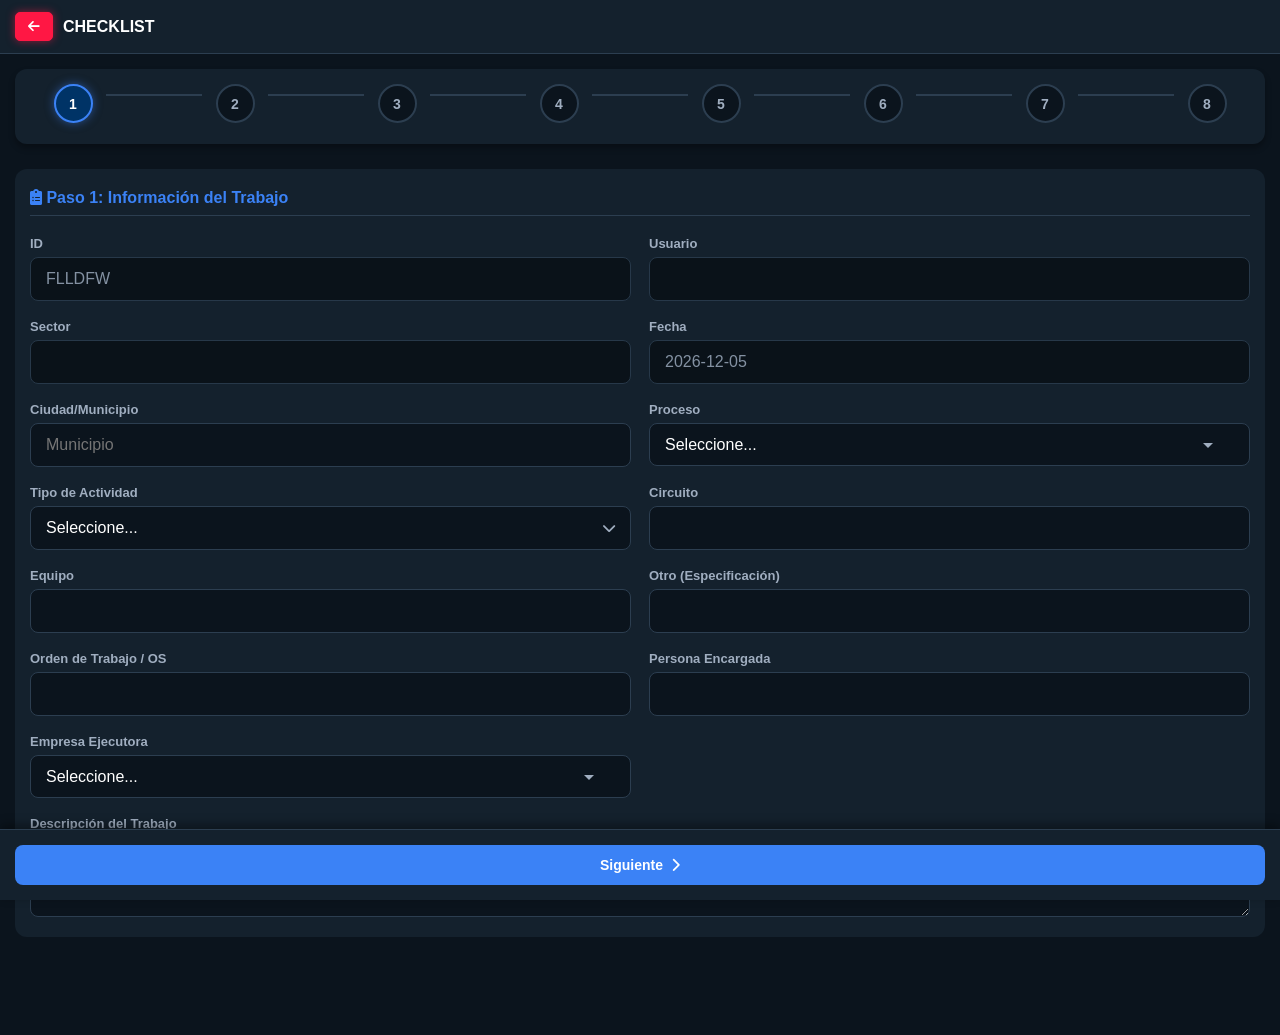
<file: checklist.html>
<!DOCTYPE html>
<html lang="es">
<head>
    <meta charset="UTF-8">
    <meta name="viewport" content="width=device-width, initial-scale=1.0, maximum-scale=1.0, user-scalable=no">
    <title>CHECKLIST</title>
    <link rel="stylesheet" href="https://cdnjs.cloudflare.com/ajax/libs/font-awesome/6.0.0/css/all.min.css">
    
     <script src="config.js"></script>
    <script>
    function getUrlApp() {
        if (typeof CONFIG !== 'undefined' && CONFIG.URL_APPS_SCRIPT) {
            return CONFIG.URL_APPS_SCRIPT;
        } else {
            console.error("Error: config.js no cargado o URL_APPS_SCRIPT faltante.");
            return ""; 
        }
    }
    const URL_APPS_SCRIPT = getUrlApp();
</script>  
    
    <style>
        /* =========================================
           VARIABLES Y BASE (DARK MODE)
        ========================================= */
        :root {
            --bg-color: #0b141d;
            --card-color: #14212d;
            --accent-color: #003366;
            --success-color: #27ae60;
            --danger-color: #e74c3c;
            --text-color: #ffffff;
            --muted-text: #a0aec0;
            --border-color: #2c3e50;
            --blue-active: #3b82f6;
            --blue-hover: #2b6cb0;
        }

        body, html {
            font-family: 'Segoe UI', Arial, sans-serif;
            background-color: var(--bg-color);
            color: var(--text-color);
            margin: 0;
            padding: 0;
            overflow-x: hidden; 
        }

        /* =========================================
           HEADER MÓVIL
        ========================================= */
        header {
            background-color: var(--card-color);
            padding: 12px 15px;
            display: flex;
            align-items: center;
            gap: 10px;
            border-bottom: 1px solid var(--border-color);
            position: sticky;
            top: 0;
            z-index: 20;
        }

        header h2 {
            margin: 0;
            color: #ffffff;
            font-size: 16px; 
            font-weight: bold;
            white-space: nowrap;
            overflow: hidden;
            text-overflow: ellipsis;
        }

        .container {
            max-width: 100%;
            margin: 0 auto;
            padding: 15px;
            background: var(--bg-color); 
        }

        /* =========================================
           WIZARD (PASOS) ADAPTADO A MÓVIL
        ========================================= */
        .steps-container {
            display: flex;
            justify-content: space-between; 
            align-items: center;
            margin-bottom: 25px;
            position: relative;
            background: var(--card-color);
            padding: 15px 10px;
            border-radius: 12px;
            box-shadow: 0 4px 6px rgba(0,0,0,0.3);
        }

        .step-indicator {
            display: flex;
            flex-direction: column;
            align-items: center;
            z-index: 2;
            flex: 1;
        }

        .step-circle {
            width: 35px;
            height: 35px;
            border-radius: 50%;
            background-color: var(--bg-color);
            border: 2px solid var(--border-color);
            display: flex;
            justify-content: center;
            align-items: center;
            font-weight: bold;
            font-size: 14px;
            color: var(--muted-text);
            transition: all 0.3s ease;
        }

        .step-label {
            margin-top: 6px;
            font-size: 11px;
            font-weight: 600;
            color: var(--muted-text);
            text-transform: uppercase;
            text-align: center;
        }

        .step-line {
            height: 2px;
            background-color: var(--border-color);
            flex-grow: 1;
            margin: 0 -15px;
            transform: translateY(-12px);
            z-index: 1;
        }

        .step-indicator.active .step-circle {
            border-color: var(--blue-active);
            color: var(--text-color);
            background-color: var(--accent-color);
            box-shadow: 0 0 10px rgba(59, 130, 246, 0.5);
        }
        .step-indicator.active .step-label { color: var(--blue-active); }
        .step-indicator.completed .step-circle { border-color: var(--success-color); background-color: var(--success-color); color: white; }
        .step-indicator.completed + .step-line { background-color: var(--success-color); }

        @media (max-width: 768px) {
            .btn-anterior, .btn-siguiente, .btn-guardar-principal, .botones-wizard button, button[onclick*="Paso"] {
                font-size: 13px !important;        
                padding: 8px 12px !important;      
                border-radius: 15px !important;
            }
            .wizard-header, .steps-container, .stepper {
                padding: 10px 5px !important;
                gap: 5px !important;              
                overflow-x: auto !important;      
            }
            .step-circle, .circle {
                width: 26px !important;
                height: 26px !important;
                font-size: 12px !important;
                line-height: 26px !important;
            }
            .step-text, .step-title, .step p {
                font-size: 10px !important;
                margin-top: 4px !important;
                text-align: center;
            }
            .step:not(.active) .step-text {
                display: none !important; 
            }
        }

        /* =========================================
           FORMULARIO MÓVIL
        ========================================= */
        .step-content { display: none; }
        .step-content.activo { 
            display: block; 
            animation: fadeIn 0.3s ease; 
            background: var(--card-color);
            padding: 20px 15px;
            border-radius: 12px;
        }
        @keyframes fadeIn { from { opacity: 0; transform: translateY(5px); } to { opacity: 1; transform: translateY(0); } }

        h3 { border-bottom: 1px solid var(--border-color); padding-bottom: 8px; color: var(--blue-active); font-size: 16px; margin-top: 0; margin-bottom: 20px; }

        .form-grid { display: grid; grid-template-columns: 1fr; gap: 18px; }
        @media (min-width: 600px) { .form-grid { grid-template-columns: repeat(2, 1fr); } }

        .form-group { display: flex; flex-direction: column; gap: 6px; }
        .form-group.full-width { grid-column: 1 / -1; }
        
        label { font-size: 13px; color: var(--muted-text); font-weight: 600; }
        
        input, select, textarea { 
            background-color: var(--bg-color); 
            color: var(--text-color); 
            border: 1px solid var(--border-color); 
            border-radius: 8px; 
            padding: 12px 15px; 
            font-size: 16px; 
            outline: none; 
            width: 100%;
            box-sizing: border-box;
            appearance: none;
        }
        
        select { background-image: url('data:image/svg+xml;utf8,<svg fill="%23a0aec0" height="24" viewBox="0 0 24 24" width="24" xmlns="http://www.w3.org/2000/svg"><path d="M7 10l5 5 5-5z"/><path d="M0 0h24v24H0z" fill="none"/></svg>'); background-repeat: no-repeat; background-position-x: 95%; background-position-y: 50%; }

        input:focus, select:focus, textarea:focus { border-color: var(--blue-active); }
        input[readonly], input[disabled] { background-color: #080f15; color: var(--muted-text); opacity: 0.8; }
        .hidden-field { display: none; }

        /* =========================================
           BOTONES PEGAJOSOS (STICKY BOTTOM BAR)
        ========================================= */
        .form-actions { 
            display: flex; 
            justify-content: space-between; 
            gap: 10px;
            padding: 15px; 
            background: var(--card-color);
            position: fixed; 
            bottom: 0; 
            left: 0; 
            right: 0;
            border-top: 1px solid var(--border-color);
            z-index: 100;
            box-shadow: 0 -4px 10px rgba(0,0,0,0.4);
        }

        .espacio-footer { height: 80px; width: 100%; }

        .btn-wizard { 
            flex: 1;
            padding: 12px 10px; 
            font-size: 14px; 
            font-weight: bold; 
            border-radius: 8px; 
            cursor: pointer; 
            border: none; 
            display: flex; 
            justify-content: center;
            align-items: center; 
            gap: 8px; 
        }

        .btn-back-header { background-color: #ff1744; color: #ffffff; border: 1px solid #ff1744; padding: 6px 12px; border-radius: 5px; cursor: pointer; box-shadow: 0 0 8px rgba(255, 23, 68, 0.55); }
        .btn-back-header:hover { background-color: #d50000; border-color: #d50000; }
        .btn-back { background-color: #2c3e50; color: white; }
        .btn-next { background-color: var(--blue-active); color: white; }
        .btn-save { background-color: var(--success-color); color: white; transition: 0.3s; }
        .btn-save:disabled { background-color: #2c3e50; cursor: not-allowed; opacity: 0.8;}

        /* =========================================
           ESTÉTICA PASO 3 y CHECKBOX
        ========================================= */
        .riesgos-grid {
            display: grid;
            grid-template-columns: 1fr;
            gap: 12px;
            margin-bottom: 20px;
        }

        @media (min-width: 600px) {
            .riesgos-grid { grid-template-columns: repeat(2, 1fr); } 
        }

        .riesgo-item {
            display: flex;
            align-items: center;
            gap: 15px;
            background-color: var(--bg-color);
            border: 2px solid var(--border-color);
            padding: 14px 16px;
            border-radius: 10px;
            cursor: pointer;
            transition: all 0.3s ease;
            -webkit-tap-highlight-color: transparent; 
        }

        .riesgo-item input[type="checkbox"] {
            width: 24px;
            height: 24px;
            accent-color: var(--blue-active);
            margin: 0;
            cursor: pointer;
            flex-shrink: 0; 
        }

        .riesgo-text {
            font-size: 14px;
            color: var(--text-color);
            line-height: 1.3;
            font-weight: 500;
        }

        .riesgo-item:has(input:checked) {
            border-color: var(--blue-active);
            background-color: rgba(59, 130, 246, 0.1); 
        }
        
        /* =========================================
           ESTILOS TABLAS Y BOTONES RADIO
        ========================================= */
        .tabla-sino {
            width: 100%;
            border-collapse: collapse;
            margin-bottom: 20px;
            color: #fff; 
        }
        .tabla-sino th {
            background-color: #222;
            padding: 12px;
            text-align: center;
        }
        .tabla-sino td {
            padding: 12px 8px;
            border-bottom: 1px solid #444;
            vertical-align: middle;
        }
        .tabla-sino td:first-child {
            text-align: left;
            width: 55%; 
        }
        .td-center {
            text-align: center;
        }

        .btn-radio {
            display: none;
        }

        .btn-label {
            display: inline-block;
            padding: 6px 12px;
            border-radius: 20px;
            background-color: #333;
            color: #ccc;
            cursor: pointer;
            font-size: 14px;
            transition: all 0.3s ease;
            border: 1px solid #555;
            margin: 2px;
        }

        .btn-radio:checked + .btn-label.si { background-color: #28a745; color: white; border-color: #28a745; }
        .btn-radio:checked + .btn-label.no { background-color: #dc3545; color: white; border-color: #dc3545; }
        .btn-radio:checked + .btn-label.na { background-color: #6c757d; color: white; border-color: #6c757d; }        

        /* =========================================
           ESTILOS FIRMAS Y TARJETAS
        ========================================= */
        .label-firma {
            display: block;
            margin-bottom: 5px;
            font-size: 13px;
            color: #a0aec0;
        }
        .btn-abrir-firma {
            background-color: #3b82f6;
            color: white;
            border: none;
            padding: 10px 15px;
            border-radius: 8px;
            cursor: pointer;
            font-weight: bold;
            width: 100%;
            transition: 0.3s;
        }
        .btn-abrir-firma:hover {
            background-color: #2b6cb0;
        }
        .preview-firma {
            width: 100%;
            max-width: 200px;
            height: auto;
            background-color: white;
            border: 2px dashed #ccc;
            margin-top: 10px;
            border-radius: 5px;
        }

        .modal-firma-container {
            position: fixed;
            top: 0; left: 0; width: 100%; height: 100%;
            background-color: rgba(0, 0, 0, 0.8);
            display: flex;
            justify-content: center;
            align-items: center;
        }
        .modal-firma-content {
            background-color: #1a202c;
            padding: 20px;
            border-radius: 10px;
            text-align: center;
            border: 1px solid #4a5568;
            box-shadow: 0 4px 15px rgba(0,0,0,0.5);
        }
        #pizarraFirma {
            background-color: white;
            border: 2px solid #a0aec0;
            border-radius: 5px;
            cursor: crosshair;
            touch-action: none; 
        }
        .modal-botones {
            margin-top: 15px;
            display: flex;
            justify-content: space-between;
            gap: 10px;
        }
        .modal-botones button {
            padding: 10px; border: none; border-radius: 5px; cursor: pointer; font-weight: bold; flex: 1;
        }
        .btn-firma-limpiar { background-color: #f6ad55; color: #1a202c; }
        .btn-firma-cancelar { background-color: #e53e3e; color: white; }
        .btn-firma-guardar { background-color: #48bb78; color: white; }

        .btn-agregar-fila {
            background-color: #48bb78;
            color: white;
            border: none;
            padding: 10px 20px;
            border-radius: 8px;
            cursor: pointer;
            font-weight: bold;
            display: inline-block;
            transition: 0.3s;
        }
        .btn-agregar-fila:hover { background-color: #38a169; }

        .btn-eliminar-fila {
            background-color: rgba(231, 76, 60, 0.1);
            color: #e74c3c;
            border: 1px solid #e74c3c;
            padding: 8px 12px;
            border-radius: 5px;
            cursor: pointer;
            transition: 0.3s;
        }
        .btn-eliminar-fila:hover { background-color: #e74c3c; color: white; }
        
        .tarjeta-personal {
            background-color: var(--bg-color);
            border: 1px solid var(--border-color);
            border-left: 4px solid var(--blue-active);
            border-radius: 8px;
            padding: 15px;
            display: flex;
            justify-content: space-between;
            align-items: flex-start;
            box-shadow: 0 2px 4px rgba(0,0,0,0.2);
        }
        #grupo_col_27 { display: none; }

        /* =========================================
           NUEVO MULTI-SELECT ESTILO NATIVO (Col 7)
        ========================================= */
        .custom-multi-select { position: relative; width: 100%; user-select: none; }
        .select-box {
            background-color: var(--bg-color);
            border: 1px solid var(--border-color);
            border-radius: 8px;
            padding: 12px 15px;
            color: var(--text-color);
            display: flex;
            justify-content: space-between;
            align-items: center;
            cursor: pointer;
            font-size: 16px;
        }
        .select-box:active { border-color: var(--blue-active); }
        .select-box .arrow { font-size: 14px; transition: transform 0.3s ease; color: var(--muted-text); }
        .select-box.open .arrow { transform: rotate(180deg); }
        
        .options-container {
            position: absolute;
            top: 100%; left: 0; right: 0;
            background-color: var(--card-color);
            border: 1px solid var(--border-color);
            border-radius: 8px;
            margin-top: 6px;
            z-index: 105;
            max-height: 250px;
            overflow-y: auto;
            box-shadow: 0 4px 15px rgba(0,0,0,0.6);
            display: none;
        }
        .options-container.show { display: block; animation: fadeIn 0.2s ease; }
      .option-item {
            display: flex;
            align-items: center;
            padding: 12px 15px;
            border-bottom: 1px solid var(--border-color);
            border-left: 4px solid transparent; /* Mantiene el espacio del borde para que no brinque */
            cursor: pointer;
            color: var(--text-color);
            font-size: 15px;
        }
        .option-item:last-child { border-bottom: none; }
        .option-item:hover { background-color: rgba(59, 130, 246, 0.1); }
        
        .option-item input[type="checkbox"] {
            margin-right: 12px;
            width: 20px;
            height: 20px;
            accent-color: var(--blue-active);
            cursor: pointer;
            flex-shrink: 0; /* ¡MAGIA! Evita que el checkbox se estire o deforme */
        }

        /* Iluminar la opción cuando el checkbox está marcado */
        .option-item:has(input:checked) {
            background-color: rgba(59, 130, 246, 0.15);
            color: var(--blue-active);
            border-left: 4px solid var(--blue-active);
            font-weight: bold;
            /* Se eliminó el margin-right: 12px que deformaba la caja */
        }
        
    

        /* =========================================
           STEP 8 / FINALIZACIÓN / SEGURIDAD
        ========================================= */
        .final-card {
            background-color: var(--bg-color);
            border: 1px solid var(--border-color);
            border-radius: 12px;
            padding: 18px;
            margin-bottom: 16px;
        }
        .final-actions {
            display: grid;
            grid-template-columns: 1fr;
            gap: 12px;
            margin-top: 16px;
        }
        .btn-final {
            border: none;
            border-radius: 8px;
            padding: 13px 15px;
            font-weight: bold;
            cursor: pointer;
            display: flex;
            justify-content: center;
            align-items: center;
            gap: 8px;
            font-size: 15px;
        }
        .btn-final:disabled { opacity: .45; cursor: not-allowed; }
        .btn-guardar-final { background-color: var(--success-color); color: white; }
        .btn-crear-pdf { background-color: #e74c3c; color: white; }
        .btn-ver-pdf { background-color: #f1c40f; color: #111; }
        .mensaje-exito-final {
            display: none;
            background: rgba(39,174,96,.14);
            border: 1px solid var(--success-color);
            color: #7dffb2;
            border-radius: 8px;
            padding: 12px;
            margin-top: 14px;
            text-align: center;
            font-weight: bold;
        }
        .modal-seguridad {
            display: none;
            position: fixed;
            inset: 0;
            background: rgba(0,0,0,.78);
            z-index: 10000;
            justify-content: center;
            align-items: center;
            padding: 15px;
        }
        .modal-seguridad-box {
            background: var(--card-color);
            border: 1px solid var(--border-color);
            border-radius: 12px;
            padding: 18px;
            width: 100%;
            max-width: 420px;
            box-shadow: 0 10px 25px rgba(0,0,0,.55);
        }
        .modal-seguridad-box h3 { margin-top: 0; color: var(--blue-active); }
        .modal-seguridad-actions { display: flex; gap: 10px; margin-top: 15px; }
        .modal-seguridad-actions button { flex: 1; border: none; border-radius: 8px; padding: 11px; font-weight: bold; cursor: pointer; }
        .btn-continuar-sin-guardar { background: #34495e; color: white; }
        .btn-guardar-seguir { background: var(--success-color); color: white; }

    </style>
</head>
<body>

    <header>
        <button class="btn-back-header" onclick="salirAlHome()">
            <i class="fas fa-arrow-left"></i>
        </button>
        <h2>CHECKLIST</h2>
    </header>

    <div class="container">
        <div class="steps-container">
            <div class="step-indicator active" id="ind-1"><div class="step-circle">1</div><div class="step-label"></div></div>
            <div class="step-line"></div>
            <div class="step-indicator" id="ind-2"><div class="step-circle">2</div><div class="step-label"></div></div>
            <div class="step-line"></div>
            <div class="step-indicator" id="ind-3"><div class="step-circle">3</div><div class="step-label"></div></div> 
            <div class="step-line"></div>
            <div class="step-indicator" id="ind-4"><div class="step-circle">4</div><div class="step-label"></div></div> 
            <div class="step-line"></div>
            <div class="step-indicator" id="ind-5"><div class="step-circle">5</div><div class="step-label"></div></div>
            <div class="step-line"></div>
            <div class="step-indicator" id="ind-6"><div class="step-circle">6</div><div class="step-label"></div></div> 
            <div class="step-line"></div>
            <div class="step-indicator" id="ind-7"><div class="step-circle">7</div><div class="step-label"></div></div>
            <div class="step-line"></div>
            <div class="step-indicator" id="ind-8"><div class="step-circle">8</div><div class="step-label"></div></div>
        </div>

        <form id="checklistForm">
            <div class="step-content activo" id="step-1">
                <h3><i class="fas fa-clipboard-list"></i> Paso 1: Información del Trabajo</h3>
                
                <div class="form-grid">
                    <div class="form-group"><label>ID</label><input type="text" id="col_0" readonly></div>
                    <div class="form-group"><label>Usuario</label><input type="text" id="col_1" readonly></div>
                    <div class="form-group"><label>Sector</label><input type="text" id="col_2" readonly></div>
                    <div class="form-group"><label>Fecha</label><input type="text" id="col_3" readonly></div>
                    <div class="form-group"><label>Ciudad/Municipio</label><input type="text" id="col_5" placeholder="Municipio"></div>
                    
                    <div class="form-group">
                        <label>Proceso</label>
                        <select id="col_6"><option value="">Seleccione...</option><option value="DISTRIBUCION">Distribución</option><option value="SERVICIO TECNICO">Servicio Técnico</option><option value="CONTROL DE ENERGIA">Control de Energía</option></select>
                    </div>
                    
                    <div class="form-group" id="group_col_7">
                        <label>Tipo de Actividad</label>
                        <input type="hidden" id="col_7" name="col_7" class="campo-dato">
                        <div class="custom-multi-select" id="multiSelectCol7">
                            <div class="select-box" onclick="toggleMultiSelect(event)">
                                <div class="selected-options" id="display_col_7">Seleccione...</div>
                                <div class="arrow"><i class="fas fa-chevron-down"></i></div>
                            </div>
                            <div class="options-container" id="opciones_col_7">
                                <label class="option-item"><input type="checkbox" value="LÍNEA ENERGIZADA" onchange="actualizarCol7()"> Línea Energizada</label>
                                <label class="option-item"><input type="checkbox" value="LÍNEA DESENERGIZADA" onchange="actualizarCol7()"> Línea Desenergizada</label>
                                <label class="option-item"><input type="checkbox" value="TRABAJO EN ALTURA" onchange="actualizarCol7()"> Trabajo en Altura</label>
                                <label class="option-item"><input type="checkbox" value="IZAJE DE CARGAS" onchange="actualizarCol7()"> Izaje de Cargas</label>
                                <label class="option-item"><input type="checkbox" value="TRANSPORTE DE CARGA" onchange="actualizarCol7()"> Transporte de Carga</label>
                                <label class="option-item"><input type="checkbox" value="OTRO" onchange="actualizarCol7()"> Otro</label>
                            </div>
                        </div>
                    </div>
 
                    <div class="form-group hidden-field" id="grupo_col_8"><label style="color: var(--blue-active);">Especifique (Otro)</label><input type="text" id="col_8"></div>
                    <div class="form-group"><label>Circuito</label><input type="text" id="col_9"></div>
                    <div class="form-group"><label>Equipo</label><input type="text" id="col_10"></div>
                    <div class="form-group"><label>Otro (Especificación)</label><input type="text" id="col_11"></div>
                    <div class="form-group"><label>Orden de Trabajo / OS</label><input type="text" id="col_12" inputmode="numeric"></div>
                    <div class="form-group"><label>Persona Encargada</label><input type="text" id="col_13"></div>
                    
                    <div class="form-group">
                        <label>Empresa Ejecutora</label>
                        <select id="col_15" onchange="verificarEmpresa()">
                            <option value="">Seleccione...</option>
                            <option value="UTCD">UTCD</option>
                            <option value="CONTRATISTA">Contratista</option>
                        </select>
                    </div>
                    <div class="form-group hidden-field" id="grupo_col_16"><label style="color: var(--blue-active);">Nombre Contratista</label><input type="text" id="col_16"></div>
                    
                    <div class="form-group full-width">
                        <label>Descripción del Trabajo</label>
                        <textarea id="col_14" rows="3" placeholder="Describa brevemente..."></textarea>
                    </div>
                </div>
            </div>

            <div class="step-content" id="step-2">
                <h3><i class="fas fa-users"></i> Paso 2: Tiempos y Cuadrillas</h3>
                <div class="form-grid">
                    <div class="form-group"><label>Hora Inicio</label><input type="time" id="col_17" name="col_17" onchange="calcularTiempoEstimado()"></div>
                    <div class="form-group"><label>Hora Fin Estimada</label><input type="time" id="col_18" name="col_18" onchange="calcularTiempoEstimado()"></div>
                    <div class="form-group"><label>Total Horas</label><input type="text" id="col_19" name="col_19" readonly style="color: var(--blue-active); font-weight: bold; background-color: rgba(59, 130, 246, 0.1);"></div>
                    <div class="form-group"><label>No. o Nombre Cuadrilla</label><input type="text" id="col_20" name="col_20"></div>
                    <div class="form-group"><label>Total Personas</label><input type="number" id="col_21" name="col_21" inputmode="numeric"></div>
                    
                    <div class="form-group">
                        <label>¿Más cuadrillas en circuito?</label>
                        <div style="display:flex; gap:10px;">
                            <input type="radio" id="col22_si" name="col_22" value="SI" class="btn-radio"><label for="col22_si" class="btn-label si">SÍ</label>
                            <input type="radio" id="col22_no" name="col_22" value="NO" class="btn-radio"><label for="col22_no" class="btn-label no">NO</label>
                        </div>
                    </div>
                    <div class="form-group">
                        <label>¿Tienen áreas asignadas?</label>
                        <div style="display:flex; gap:10px;">
                            <input type="radio" id="col23_si" name="col_23" value="SI" class="btn-radio"><label for="col23_si" class="btn-label si">SÍ</label>
                            <input type="radio" id="col23_no" name="col_23" value="NO" class="btn-radio"><label for="col23_no" class="btn-label no">NO</label>
                        </div>
                    </div>
                    <div class="form-group">
                        <label>¿Saben que están en circuito?</label>
                        <div style="display:flex; gap:10px;">
                            <input type="radio" id="col24_si" name="col_24" value="SI" class="btn-radio"><label for="col24_si" class="btn-label si">SÍ</label>
                            <input type="radio" id="col24_no" name="col_24" value="NO" class="btn-radio"><label for="col24_no" class="btn-label no">NO</label>
                        </div>
                    </div>
                    <div class="form-group">
                        <label>¿Conocen el área?</label>
                        <div style="display:flex; gap:10px;">
                            <input type="radio" id="col25_si" name="col_25" value="SI" class="btn-radio"><label for="col25_si" class="btn-label si">SÍ</label>
                            <input type="radio" id="col25_no" name="col_25" value="NO" class="btn-radio"><label for="col25_no" class="btn-label no">NO</label>
                        </div>
                    </div>
                </div>
            </div>

            <div class="step-content" id="step-3">
                <h3><i class="fas fa-exclamation-triangle"></i> Paso 3: Riesgos Potenciales</h3>
                <p style="font-size: 13px; color: var(--muted-text); margin-bottom: 20px;">
                    Seleccione todos los riesgos identificados en la planificación del trabajo:
                </p>
                <div class="riesgos-grid">
                    <label class="riesgo-item"><input type="checkbox" name="col_26" value="Ruido Continuo"> <span class="riesgo-text">Ruido Continuo</span></label>
                    <label class="riesgo-item"><input type="checkbox" name="col_26" value="Posturas Inadecuadas y Manipulación de Cargas"> <span class="riesgo-text">Posturas Inadecuadas y Manipulación de Cargas</span></label>
                    <label class="riesgo-item"><input type="checkbox" name="col_26" value="Trabajo en Altura"> <span class="riesgo-text">Trabajo en Altura</span></label>
                    <label class="riesgo-item"><input type="checkbox" name="col_26" value="Espacios Confinados"> <span class="riesgo-text">Espacios Confinados</span></label>
                    <label class="riesgo-item"><input type="checkbox" name="col_26" value="Caídas de Objetos"> <span class="riesgo-text">Caídas de Objetos</span></label>
                    <label class="riesgo-item"><input type="checkbox" name="col_26" value="Maquinaria en Movimiento"> <span class="riesgo-text">Maquinaria en Movimiento</span></label>
                    <label class="riesgo-item"><input type="checkbox" name="col_26" value="Exposición a Radiaciones Solares"> <span class="riesgo-text">Exposición a Radiaciones Solares</span></label>
                    <label class="riesgo-item"><input type="checkbox" name="col_26" value="Superficies Calientes"> <span class="riesgo-text">Superficies Calientes</span></label>
                    <label class="riesgo-item"><input type="checkbox" name="col_26" value="Descargas Atmosféricas"> <span class="riesgo-text">Descargas Atmosféricas</span></label>
                    <label class="riesgo-item"><input type="checkbox" name="col_26" value="Descargas Eléctricas Naturales (Rayos)"> <span class="riesgo-text">Descargas Eléctricas Naturales (Rayos)</span></label>
                    <label class="riesgo-item"><input type="checkbox" name="col_26" value="Vibraciones"> <span class="riesgo-text">Vibraciones</span></label>
                    <label class="riesgo-item"><input type="checkbox" name="col_26" value="Orden público (atraco, robo, atentados)"> <span class="riesgo-text">Orden público (atraco, robo, atentados)</span></label>
                    <label class="riesgo-item"><input type="checkbox" name="col_26" value="Precipitaciones (Lluvia)"> <span class="riesgo-text">Precipitaciones (Lluvia)</span></label>
                    <label class="riesgo-item"><input type="checkbox" name="col_26" value="Tráfico Vehicular"> <span class="riesgo-text">Tráfico Vehicular</span></label>
                    <label class="riesgo-item"><input type="checkbox" name="col_26" value="Contacto Eléctrico Indirecto"> <span class="riesgo-text">Contacto Eléctrico Indirecto</span></label>
                    <label class="riesgo-item"><input type="checkbox" name="col_26" value="Contacto Eléctrico Directo"> <span class="riesgo-text">Contacto Eléctrico Directo</span></label>
                    <label class="riesgo-item"><input type="checkbox" name="col_26" value="Caídas a Distinto Nivel"> <span class="riesgo-text">Caídas a Distinto Nivel</span></label>
                    <label class="riesgo-item"><input type="checkbox" name="col_26" value="Material Particulado"> <span class="riesgo-text">Material Particulado</span></label>
                    <label class="riesgo-item"><input type="checkbox" name="col_26" value="Picadura de Ofidios (Serpientes)"> <span class="riesgo-text">Picadura de Ofidios (Serpientes)</span></label>
                    <label class="riesgo-item"><input type="checkbox" name="col_26" value="Picaduras de Insectos"> <span class="riesgo-text">Picaduras de Insectos</span></label>
                    <label class="riesgo-item"><input type="checkbox" name="col_26" value="Ataque de Animales"> <span class="riesgo-text">Ataque de Animales</span></label>
                    <label class="riesgo-item"><input type="checkbox" name="col_26" value="Derrame de Sustancias Químicas"> <span class="riesgo-text">Derrame de Sustancias Químicas</span></label>
                    <label class="riesgo-item"><input type="checkbox" name="col_26" value="Gases o Vapores"> <span class="riesgo-text">Gases o Vapores</span></label>
                    
                    <label class="riesgo-item" style="border-color: var(--warning-color, #f6ad55);">
                        <input type="checkbox" id="chk_otros" name="col_26" value="Otros" onchange="if(typeof verificarRiesgosOtros==='function')verificarRiesgosOtros()"> 
                        <span class="riesgo-text" style="color: var(--warning-color, #f6ad55); font-weight: bold;">Otros</span>
                    </label>
                </div>

                <div class="form-group hidden-field" id="grupo_col_27">
                    <label style="color: var(--warning-color, #f6ad55); font-size: 14px;">Especifique otros riesgos:</label>
                    <textarea id="col_27" rows="2" placeholder="Describa el riesgo detectado..."></textarea>
                </div>
            </div>

  <div class="step-content" id="step-4">

    <!-- 🔴 BLOQUE ORIGINAL (NO TOCAR) -->
    <div class="form-group">
        <label>28. EQUIPO PARA ASCENSO Y DESCENSO EN ALTURA</label>
        <select id="col28" name="col28" class="form-control" onchange="if(typeof verificarOtroEquipo==='function')verificarOtroEquipo()">
            <option value="">Seleccione...</option>
            <option value="Carro canasta">Carro canasta</option>
            <option value="Escalera">Escalera</option>
            <option value="Arnés">Arnés</option>
            <option value="Pretales">Pretales</option>
            <option value="Otro">Otro</option>
        </select>
    </div>

    <div class="form-group" id="divCol29" style="display: none;">
        <label>29. OTRO EQUIPO ¿Cuál?</label>
        <input type="text" id="col29" name="col29" class="form-control" placeholder="Especifique el equipo...">
    </div>

    <div class="form-group">
        <label>30. Altura de trabajo (m)</label>
        <input type="number" id="col30" name="col30" class="form-control" step="0.1" placeholder="Ej: 5.5">
    </div>

    <!-- 🔹 SEPARADOR -->
        <hr>
<h3><i class="fas fa-shield-alt"></i> Equipos de Protección</h3>

<p style="font-size:13px;color:var(--muted-text);margin-bottom:15px;">
    Seleccione los equipos de protección requeridos:
</p>

<div class="riesgos-grid">
 <label class="riesgo-item"><input type="checkbox" name="col_67" value="EQUIPO PROTECCIÓN CONTRA CAÍDAS"><span class="riesgo-text">EQUIPO PROTECCIÓN CONTRA CAÍDAS</span></label>
<label class="riesgo-item"><input type="checkbox" name="col_67" value="PROTECCIÓN RESPIRATORIA"><span class="riesgo-text">PROTECCIÓN RESPIRATORIA</span></label>
<label class="riesgo-item"><input type="checkbox" name="col_67" value="PROTECCIÓN FACIAL (GAFAS Y/O MONOGAFAS)"><span class="riesgo-text">PROTECCIÓN FACIAL (GAFAS Y/O MONOGAFAS)</span></label>
<label class="riesgo-item"><input type="checkbox" name="col_67" value="BARBUQUEJO"><span class="riesgo-text">BARBUQUEJO</span></label>
<label class="riesgo-item"><input type="checkbox" name="col_67" value="GUANTES"><span class="riesgo-text">GUANTES</span></label>
<label class="riesgo-item"><input type="checkbox" name="col_67" value="OVEROL IGNIFUGO O ANTILLAMA"><span class="riesgo-text">OVEROL IGNIFUGO O ANTILLAMA</span></label>
<label class="riesgo-item"><input type="checkbox" name="col_67" value="MANTA DIELÉCTRICA"><span class="riesgo-text">MANTA DIELÉCTRICA</span></label>
<label class="riesgo-item"><input type="checkbox" name="col_67" value="CARETA PROTECCIÓN ARCO ELÉCTRICO"><span class="riesgo-text">CARETA PROTECCIÓN ARCO ELÉCTRICO</span></label>
<label class="riesgo-item"><input type="checkbox" name="col_67" value="CASCO DIELÉCTRICO"><span class="riesgo-text">CASCO DIELÉCTRICO</span></label>
<label class="riesgo-item"><input type="checkbox" name="col_67" value="BOTAS DIELECTRICAS"><span class="riesgo-text">BOTAS DIELECTRICAS</span></label>
<label class="riesgo-item"><input type="checkbox" name="col_67" value="SENSOR O DETECTOR DE TENSION"><span class="riesgo-text">SENSOR O DETECTOR DE TENSION</span></label>
<label class="riesgo-item"><input type="checkbox" name="col_67" value="PUESTAS A TIERRA"><span class="riesgo-text">PUESTAS A TIERRA</span></label>
<label class="riesgo-item"><input type="checkbox" name="col_67" value="PERTIGA CON GUANTES DIELECTRICOS"><span class="riesgo-text">PERTIGA CON GUANTES DIELECTRICOS</span></label>
<label class="riesgo-item"><input type="checkbox" name="col_67" value="DOTACION (CAMISA Y PANTALON)"><span class="riesgo-text">DOTACION (CAMISA Y PANTALON)</span></label>
<label class="riesgo-item"><input type="checkbox" name="col_67" value="SEÑALIZACION"><span class="riesgo-text">SEÑALIZACION</span></label>
<label class="riesgo-item"><input type="checkbox" name="col_67" value="SISTEMA DE LÍNEA DE VIDA VERTICAL"><span class="riesgo-text">SISTEMA DE LÍNEA DE VIDA VERTICAL</span></label>
<label class="riesgo-item"><input type="checkbox" name="col_67" value="PROTECCIÓN AUDITIVA"><span class="riesgo-text">PROTECCIÓN AUDITIVA</span></label>
<label class="riesgo-item"><input type="checkbox" name="col_67" value="CARETA PARA MOTOSIERRA"><span class="riesgo-text">CARETA PARA MOTOSIERRA</span></label>
<label class="riesgo-item"><input type="checkbox" name="col_67" value="MANGAS, PETO, POLAINAS"><span class="riesgo-text">MANGAS, PETO, POLAINAS</span></label>
<label class="riesgo-item"><input type="checkbox" name="col_67" value="CAPOTE O IMPERMEABLE"><span class="riesgo-text">CAPOTE O IMPERMEABLE</span></label>
<label class="riesgo-item"><input type="checkbox" name="col_67" value="TRAJE DE APICULTURA"><span class="riesgo-text">TRAJE DE APICULTURA</span></label>
<label class="riesgo-item"><input type="checkbox" name="col_67" value="EXTINTOR"><span class="riesgo-text">EXTINTOR</span></label>
<label class="riesgo-item"><input type="checkbox" name="col_67" value="BOTIQUIN"><span class="riesgo-text">BOTIQUIN</span></label>
</div>

<input type="hidden" id="col_67" name="col_67">

  

</div>
            <div class="step-content" id="step-5">
                 <h3 class="titulo-seccion">Paso 5: SEGURIDAD EN EL AREA DE TRABAJO </h3>
                <div class="table-responsive">
                    <table class="tabla-sino">
                        <thead><tr><th>Pregunta de Validación</th><th>SI</th><th>NO</th><th>N/A</th></tr></thead>
                        <tbody>
                            <tr>
                                <td>31. ¿Han inspeccionado sus herramientas y se encuentran en estado funcional?</td>
                                <td class="td-center"><input type="radio" id="col31_si" name="col31" value="SI" class="btn-radio"><label for="col31_si" class="btn-label si">SI</label></td>
                                <td class="td-center"><input type="radio" id="col31_no" name="col31" value="NO" class="btn-radio"><label for="col31_no" class="btn-label no">NO</label></td>
                                <td class="td-center"><input type="radio" id="col31_na" name="col31" value="N/A" class="btn-radio"><label for="col31_na" class="btn-label na">N/A</label></td>
                            </tr>
                            <tr>
                                <td>32. ¿Todo el personal cuenta con los elementos de protección personal y dotación?</td>
                                <td class="td-center"><input type="radio" id="col32_si" name="col32" value="SI" class="btn-radio"><label for="col32_si" class="btn-label si">SI</label></td>
                                <td class="td-center"><input type="radio" id="col32_no" name="col32" value="NO" class="btn-radio"><label for="col32_no" class="btn-label no">NO</label></td>
                                <td class="td-center"><input type="radio" id="col32_na" name="col32" value="N/A" class="btn-radio"><label for="col32_na" class="btn-label na">N/A</label></td>
                            </tr>
                            <tr>
                                <td>33. ¿Han recibido capacitación de trabajo en altura?</td>
                                <td class="td-center"><input type="radio" id="col33_si" name="col33" value="SI" class="btn-radio"><label for="col33_si" class="btn-label si">SI</label></td>
                                <td class="td-center"><input type="radio" id="col33_no" name="col33" value="NO" class="btn-radio"><label for="col33_no" class="btn-label no">NO</label></td>
                                <td class="td-center"><input type="radio" id="col33_na" name="col33" value="N/A" class="btn-radio"><label for="col33_na" class="btn-label na">N/A</label></td>
                            </tr>
                            <tr>
                                <td>34. ¿Todo el sistema de Protección contra caídas se encuentra en buen estado para ser utilizado?</td>
                                <td class="td-center"><input type="radio" id="col34_si" name="col34" value="SI" class="btn-radio"><label for="col34_si" class="btn-label si">SI</label></td>
                                <td class="td-center"><input type="radio" id="col34_no" name="col34" value="NO" class="btn-radio"><label for="col34_no" class="btn-label no">NO</label></td>
                                <td class="td-center"><input type="radio" id="col34_na" name="col34" value="N/A" class="btn-radio"><label for="col34_na" class="btn-label na">N/A</label></td>
                            </tr>
                            <tr>
                                <td>35. ¿Ha sido capacitado sobre el trabajo a realizar?</td>
                                <td class="td-center"><input type="radio" id="col35_si" name="col35" value="SI" class="btn-radio"><label for="col35_si" class="btn-label si">SI</label></td>
                                <td class="td-center"><input type="radio" id="col35_no" name="col35" value="NO" class="btn-radio"><label for="col35_no" class="btn-label no">NO</label></td>
                                <td class="td-center"><input type="radio" id="col35_na" name="col35" value="N/A" class="btn-radio"><label for="col35_na" class="btn-label na">N/A</label></td>
                            </tr>
                            <tr>
                                <td>36. ¿Es claro el procedimiento de trabajo?</td>
                                <td class="td-center"><input type="radio" id="col36_si" name="col36" value="SI" class="btn-radio"><label for="col36_si" class="btn-label si">SI</label></td>
                                <td class="td-center"><input type="radio" id="col36_no" name="col36" value="NO" class="btn-radio"><label for="col36_no" class="btn-label no">NO</label></td>
                                <td class="td-center"><input type="radio" id="col36_na" name="col36" value="N/A" class="btn-radio"><label for="col36_na" class="btn-label na">N/A</label></td>
                            </tr>
                            <tr>
                                <td>37. ¿Conoce los riesgos y métodos de control de los peligros a los que esta expuesto?</td>
                                <td class="td-center"><input type="radio" id="col37_si" name="col37" value="SI" class="btn-radio"><label for="col37_si" class="btn-label si">SI</label></td>
                                <td class="td-center"><input type="radio" id="col37_no" name="col37" value="NO" class="btn-radio"><label for="col37_no" class="btn-label no">NO</label></td>
                                <td class="td-center"><input type="radio" id="col37_na" name="col37" value="N/A" class="btn-radio"><label for="col37_na" class="btn-label na">N/A</label></td>
                            </tr>
                            <tr>
                                <td>38. ¿Conoce el ATS (Análisis de Trabajo Seguro) para las labores a ejecutar?</td>
                                <td class="td-center"><input type="radio" id="col38_si" name="col38" value="SI" class="btn-radio"><label for="col38_si" class="btn-label si">SI</label></td>
                                <td class="td-center"><input type="radio" id="col38_no" name="col38" value="NO" class="btn-radio"><label for="col38_no" class="btn-label no">NO</label></td>
                                <td class="td-center"><input type="radio" id="col38_na" name="col38" value="N/A" class="btn-radio"><label for="col38_na" class="btn-label na">N/A</label></td>
                            </tr>
                            <tr>
                                <td>39. ¿El área de trabajo ha sido inspeccionada para asegurar que esta libre de riesgo no planificados o esperados?</td>
                                <td class="td-center"><input type="radio" id="col39_si" name="col39" value="SI" class="btn-radio"><label for="col39_si" class="btn-label si">SI</label></td>
                                <td class="td-center"><input type="radio" id="col39_no" name="col39" value="NO" class="btn-radio"><label for="col39_no" class="btn-label no">NO</label></td>
                                <td class="td-center"><input type="radio" id="col39_na" name="col39" value="N/A" class="btn-radio"><label for="col39_na" class="btn-label na">N/A</label></td>
                            </tr>
                            <tr>
                                <td>40. ¿Se han tomado las precauciones necesarias para asegurar que NO se estén realizando otras actividades simultáneas que puedan generar accidentes en el área de trabajo?</td>
                                <td class="td-center"><input type="radio" id="col40_si" name="col40" value="SI" class="btn-radio"><label for="col40_si" class="btn-label si">SI</label></td>
                                <td class="td-center"><input type="radio" id="col40_no" name="col40" value="NO" class="btn-radio"><label for="col40_no" class="btn-label no">NO</label></td>
                                <td class="td-center"><input type="radio" id="col40_na" name="col40" value="N/A" class="btn-radio"><label for="col40_na" class="btn-label na">N/A</label></td>
                            </tr>
                            <tr>
                                <td>41. ¿Existe un encargado supervisor o ingeniero durante la actividad?</td>
                                <td class="td-center"><input type="radio" id="col41_si" name="col41" value="SI" class="btn-radio"><label for="col41_si" class="btn-label si">SI</label></td>
                                <td class="td-center"><input type="radio" id="col41_no" name="col41" value="NO" class="btn-radio"><label for="col41_no" class="btn-label no">NO</label></td>
                                <td class="td-center"><input type="radio" id="col41_na" name="col41" value="N/A" class="btn-radio"><label for="col41_na" class="btn-label na">N/A</label></td>
                            </tr>
                            <tr>
                                <td>42. ¿El poste o estructura donde va a trabajar se encuentra en buen estado?</td>
                                <td class="td-center"><input type="radio" id="col42_si" name="col42" value="SI" class="btn-radio"><label for="col42_si" class="btn-label si">SI</label></td>
                                <td class="td-center"><input type="radio" id="col42_no" name="col42" value="NO" class="btn-radio"><label for="col42_no" class="btn-label no">NO</label></td>
                                <td class="td-center"><input type="radio" id="col42_na" name="col42" value="N/A" class="btn-radio"><label for="col42_na" class="btn-label na">N/A</label></td>
                            </tr>
                            <tr>
                                <td>43. ¿Ha verificado que NO haya presencia de abejas en la zona de trabajo?</td>
                                <td class="td-center"><input type="radio" id="col43_si" name="col43" value="SI" class="btn-radio"><label for="col43_si" class="btn-label si">SI</label></td>
                                <td class="td-center"><input type="radio" id="col43_no" name="col43" value="NO" class="btn-radio"><label for="col43_no" class="btn-label no">NO</label></td>
                                <td class="td-center"><input type="radio" id="col43_na" name="col43" value="N/A" class="btn-radio"><label for="col43_na" class="btn-label na">N/A</label></td>
                            </tr>
                            <tr>
                                <td>44. ¿En caso de haber abejas, que controles implementó para ejecutar el trabajo?</td>
                                <td class="td-center"><input type="radio" id="col44_si" name="col44" value="SI" class="btn-radio"><label for="col44_si" class="btn-label si">SI</label></td>
                                <td class="td-center"><input type="radio" id="col44_no" name="col44" value="NO" class="btn-radio"><label for="col44_no" class="btn-label no">NO</label></td>
                                <td class="td-center"><input type="radio" id="col44_na" name="col44" value="N/A" class="btn-radio"><label for="col44_na" class="btn-label na">N/A</label></td>
                            </tr>
                            <tr>
                                <td>45. ¿Ha identificado que dispositivo alimenta el suministro de energía en la zona de trabajo?</td>
                                <td class="td-center"><input type="radio" id="col45_si" name="col45" value="SI" class="btn-radio"><label for="col45_si" class="btn-label si">SI</label></td>
                                <td class="td-center"><input type="radio" id="col45_no" name="col45" value="NO" class="btn-radio"><label for="col45_no" class="btn-label no">NO</label></td>
                                <td class="td-center"><input type="radio" id="col45_na" name="col45" value="N/A" class="btn-radio"><label for="col45_na" class="btn-label na">N/A</label></td>
                            </tr>
                            <tr>
                                <td>46. ¿Es necesario solicitar apertura de línea al COD? Cual circuito</td>
                                <td class="td-center"><input type="radio" id="col46_si" name="col46" value="SI" class="btn-radio"><label for="col46_si" class="btn-label si">SI</label></td>
                                <td class="td-center"><input type="radio" id="col46_no" name="col46" value="NO" class="btn-radio"><label for="col46_no" class="btn-label no">NO</label></td>
                                <td class="td-center"><input type="radio" id="col46_na" name="col46" value="N/A" class="btn-radio"><label for="col46_na" class="btn-label na">N/A</label></td>
                            </tr>
                            <tr>
                                <td>47. ¿Se realizó despeje o apertura de línea con el COD?</td>
                                <td class="td-center"><input type="radio" id="col47_si" name="col47" value="SI" class="btn-radio"><label for="col47_si" class="btn-label si">SI</label></td>
                                <td class="td-center"><input type="radio" id="col47_no" name="col47" value="NO" class="btn-radio"><label for="col47_no" class="btn-label no">NO</label></td>
                                <td class="td-center"><input type="radio" id="col47_na" name="col47" value="N/A" class="btn-radio"><label for="col47_na" class="btn-label na">N/A</label></td>
                            </tr>
                            <tr>
                                <td>48. ¿Se realizó la apertura manual de los Re-conectadores, transformadores o cortacircuitos?</td>
                                <td class="td-center"><input type="radio" id="col48_si" name="col48" value="SI" class="btn-radio"><label for="col48_si" class="btn-label si">SI</label></td>
                                <td class="td-center"><input type="radio" id="col48_no" name="col48" value="NO" class="btn-radio"><label for="col48_no" class="btn-label no">NO</label></td>
                                <td class="td-center"><input type="radio" id="col48_na" name="col48" value="N/A" class="btn-radio"><label for="col48_na" class="btn-label na">N/A</label></td>
                            </tr>
                            <tr>
                                <td>49. ¿Una vez abiertas las cuchillas cortacircuitos se retiraron los portafusibles de las mismas?</td>
                                <td class="td-center"><input type="radio" id="col49_si" name="col49" value="SI" class="btn-radio"><label for="col49_si" class="btn-label si">SI</label></td>
                                <td class="td-center"><input type="radio" id="col49_no" name="col49" value="NO" class="btn-radio"><label for="col49_no" class="btn-label no">NO</label></td>
                                <td class="td-center"><input type="radio" id="col49_na" name="col49" value="N/A" class="btn-radio"><label for="col49_na" class="btn-label na">N/A</label></td>
                            </tr>
                            <tr>
                                <td>50. ¿Es necesario realizar el bloqueo mecánico, e instalar tarjeta de protección que indique que personal está trabajando en la zona?</td>
                                <td class="td-center"><input type="radio" id="col50_si" name="col50" value="SI" class="btn-radio"><label for="col50_si" class="btn-label si">SI</label></td>
                                <td class="td-center"><input type="radio" id="col50_no" name="col50" value="NO" class="btn-radio"><label for="col50_no" class="btn-label no">NO</label></td>
                                <td class="td-center"><input type="radio" id="col50_na" name="col50" value="N/A" class="btn-radio"><label for="col50_na" class="btn-label na">N/A</label></td>
                            </tr>
                            <tr>
                                <td>51. ¿Se verificó la ausencia de tensión?</td>
                                <td class="td-center"><input type="radio" id="col51_si" name="col51" value="SI" class="btn-radio"><label for="col51_si" class="btn-label si">SI</label></td>
                                <td class="td-center"><input type="radio" id="col51_no" name="col51" value="NO" class="btn-radio"><label for="col51_no" class="btn-label no">NO</label></td>
                                <td class="td-center"><input type="radio" id="col51_na" name="col51" value="N/A" class="btn-radio"><label for="col51_na" class="btn-label na">N/A</label></td>
                            </tr>
                            <tr>
                                <td>52. ¿Se aseguró el área de trabajo aterrizando? (puestas a tierra)</td>
                                <td class="td-center"><input type="radio" id="col52_si" name="col52" value="SI" class="btn-radio"><label for="col52_si" class="btn-label si">SI</label></td>
                                <td class="td-center"><input type="radio" id="col52_no" name="col52" value="NO" class="btn-radio"><label for="col52_no" class="btn-label no">NO</label></td>
                                <td class="td-center"><input type="radio" id="col52_na" name="col52" value="N/A" class="btn-radio"><label for="col52_na" class="btn-label na">N/A</label></td>
                            </tr>
                            <tr>
                                <td>53. ¿El área de trabajo se encuentra señalizada?</td>
                                <td class="td-center"><input type="radio" id="col53_si" name="col53" value="SI" class="btn-radio"><label for="col53_si" class="btn-label si">SI</label></td>
                                <td class="td-center"><input type="radio" id="col53_no" name="col53" value="NO" class="btn-radio"><label for="col53_no" class="btn-label no">NO</label></td>
                                <td class="td-center"><input type="radio" id="col53_na" name="col53" value="N/A" class="btn-radio"><label for="col53_na" class="btn-label na">N/A</label></td>
                            </tr>
                            <tr>
                                <td>54. ¿Se cumple con las 5 Reglas de Oro para trabajos eléctricos en línea desenergizada o muerta?</td>
                                <td class="td-center"><input type="radio" id="col54_si" name="col54" value="SI" class="btn-radio"><label for="col54_si" class="btn-label si">SI</label></td>
                                <td class="td-center"><input type="radio" id="col54_no" name="col54" value="NO" class="btn-radio"><label for="col54_no" class="btn-label no">NO</label></td>
                                <td class="td-center"><input type="radio" id="col54_na" name="col54" value="N/A" class="btn-radio"><label for="col54_na" class="btn-label na">N/A</label></td>
                            </tr>
                            <tr>
                                <td>55. ¿Ha verificado la fuente de las líneas secundarias (en caso de haber dos o más secundarios en el mismo poste)?</td>
                                <td class="td-center"><input type="radio" id="col55_si" name="col55" value="SI" class="btn-radio"><label for="col55_si" class="btn-label si">SI</label></td>
                                <td class="td-center"><input type="radio" id="col55_no" name="col55" value="NO" class="btn-radio"><label for="col55_no" class="btn-label no">NO</label></td>
                                <td class="td-center"><input type="radio" id="col55_na" name="col55" value="N/A" class="btn-radio"><label for="col55_na" class="btn-label na">N/A</label></td>
                            </tr>
                            <tr>
                                <td>56. ¿Es viable realizar el trabajo con el equipo, las herramientas y el personal que dispone para la tarea?</td>
                                <td class="td-center"><input type="radio" id="col56_si" name="col56" value="SI" class="btn-radio"><label for="col56_si" class="btn-label si">SI</label></td>
                                <td class="td-center"><input type="radio" id="col56_no" name="col56" value="NO" class="btn-radio"><label for="col56_no" class="btn-label no">NO</label></td>
                                <td class="td-center"><input type="radio" id="col56_na" name="col56" value="N/A" class="btn-radio"><label for="col56_na" class="btn-label na">N/A</label></td>
                            </tr>
                            <tr>
                                <td>57. ¿Algún trabajador del equipo de trabajo se encuentra actualmente bajo la influencia de sustancias psicoactivas?</td>
                                <td class="td-center"><input type="radio" id="col57_si" name="col57" value="SI" class="btn-radio"><label for="col57_si" class="btn-label si">SI</label></td>
                                <td class="td-center"><input type="radio" id="col57_no" name="col57" value="NO" class="btn-radio"><label for="col57_no" class="btn-label no">NO</label></td>
                                <td class="td-center"><input type="radio" id="col57_na" name="col57" value="N/A" class="btn-radio"><label for="col57_na" class="btn-label na">N/A</label></td>
                            </tr>
                        </tbody>
                    </table>
                </div>

                <div class="form-group" style="margin-top: 30px;">
                    <label style="color: #ffc107; font-weight: bold;">
                        58. NOTA: Si alguna de las respuestas anteriores es negativa o N/A, por favor argumente en este segmento el porqué "NO" o "N/A":
                    </label>
                    <textarea id="col58" name="col58" class="form-control" rows="5" placeholder="Escriba aquí sus observaciones..."></textarea>
                </div>
            </div>

            <div class="step-content" id="step-6">
                <h3 class="titulo-seccion">Paso 6: Firmas de Responsabilidad</h3>
                <div style="margin-bottom: 25px; border: 1px solid var(--border-color); border-radius: 10px; overflow: hidden; background-color: var(--card-color);">
                    <div style="background-color: #003366; color: white; padding: 12px; text-align: center; font-weight: bold; font-size: 14px;">
                        PERSONA ENCARGADA DE LA ACTIVIDAD
                    </div>
                    <div style="padding: 15px;">
                        <div class="form-group">
                            <label class="label-firma">Nombre y Apellidos:</label>
                            <input type="text" id="col59" name="col59" class="form-control" placeholder="Escriba el nombre...">
                        </div>
                        <div class="form-group" style="margin-top: 12px;">
                            <label class="label-firma">Cargo:</label>
                            <input type="text" id="col60" name="col60" class="form-control" placeholder="Ej. Supervisor de Obra">
                        </div>
                        <div class="form-group" style="margin-top: 12px;">
                            <label class="label-firma">Teléfono:</label>
                            <input type="text" id="col61" name="col61" class="form-control" placeholder="Ej. 9999-9999">
                        </div>
                        <div class="form-group" style="margin-top: 20px; text-align: center;">
                            <button type="button" class="btn-abrir-firma" onclick="abrirModalFirma('col62')">
                                <i class="fas fa-pen-nib"></i> Firmar Pantalla
                            </button>
                            <img id="img_col62" class="preview-firma" style="display: none; margin: 10px auto 0;" />
                            <input type="hidden" id="col62" name="col62">
                        </div>
                    </div>
                </div>

                <div style="border: 1px solid var(--border-color); border-radius: 10px; overflow: hidden; background-color: var(--card-color);">
                    <div style="background-color: #003366; color: white; padding: 12px; text-align: center; font-weight: bold; font-size: 14px;">
                        PERSONA UTCD-ENEE A CARGO DE LAS MANIOBRAS
                    </div>
                    <div style="padding: 15px;">
                        <div class="form-group">
                            <label class="label-firma">Nombre y Apellidos:</label>
                            <input type="text" id="col63" name="col63" class="form-control" placeholder="Escriba el nombre...">
                        </div>
                        <div class="form-group" style="margin-top: 12px;">
                            <label class="label-firma">Cargo:</label>
                            <input type="text" id="col64" name="col64" class="form-control" placeholder="Ej. Ingeniero Encargado">
                        </div>
                        <div class="form-group" style="margin-top: 12px;">
                            <label class="label-firma">Teléfono:</label>
                            <input type="text" id="col65" name="col65" class="form-control" placeholder="Ej. 9999-9999">
                        </div>
                        <div class="form-group" style="margin-top: 20px; text-align: center;">
                            <button type="button" class="btn-abrir-firma" onclick="abrirModalFirma('col66')">
                                <i class="fas fa-pen-nib"></i> Firmar Pantalla
                            </button>
                            <img id="img_col66" class="preview-firma" style="display: none; margin: 10px auto 0;" />
                            <input type="hidden" id="col66" name="col66">
                        </div>
                    </div>
                </div>
            </div>

            <div class="step-content" id="step-7">
                <h3 class="titulo-seccion">Paso 7: PERSONAL QUE PARTICIPA EN LA ACTIVIDAD</h3>
                <div class="alert-info" style="margin-bottom: 15px; font-size: 0.9em; color: #a0aec0;">
                    <i class="fas fa-info-circle"></i> Agregue a todos los integrantes que participan en la labor. Firme cada uno en su ficha correspondiente.
                </div>
                <div id="contenedorPersonal" style="display: flex; flex-direction: column; gap: 15px; margin-bottom: 20px;">
                </div>
                <button type="button" class="btn-agregar-fila" onclick="abrirModalIntegrante()" style="width: 100%;">
                    <i class="fas fa-user-plus"></i> Agregar Integrante
                </button>
            </div>
            


            <div class="step-content" id="step-8">
                <h3 class="titulo-seccion"><i class="fas fa-flag-checkered"></i> Paso 8: Finalizar Checklist</h3>

                <div class="final-card">
                    <div class="form-group">
                        <label>Estado del Checklist</label>
                        <select id="col_4" name="col_4">
                            <option value="Pendiente">Pendiente</option>
                        </select>
                    </div>
                    <p style="font-size:13px;color:var(--muted-text);margin-bottom:0;">
                        El estado disponible depende del tipo de usuario que inició sesión.
                    </p>
                </div>

                <div class="final-card">
                    <h4 style="margin-top:0;color:var(--blue-active);"><i class="fas fa-save"></i> Guardado y PDF</h4>
                    <p style="font-size:13px;color:var(--muted-text);">
                        Primero guarde el checklist. Después podrá crear el PDF. Cuando el PDF esté listo, se habilitará el botón para verlo.
                    </p>

                    <div class="final-actions">
                        <button type="button" class="btn-final btn-guardar-final" id="btnGuardarFinal" onclick="enviarFormulario()">
                            <i class="fas fa-save"></i> Guardar Checklist
                        </button>
                        <button type="button" class="btn-final btn-crear-pdf" id="btnCrearPDF" onclick="crearPDFChecklist()" disabled>
                            <i class="fas fa-plus"></i><i class="fas fa-file-pdf"></i> Crear PDF
                        </button>
                        <button type="button" class="btn-final btn-ver-pdf" id="btnVerPDF" onclick="verPDFChecklist()" disabled>
                            <i class="fas fa-eye"></i> Ver PDF
                        </button>
                    </div>

                    <div id="mensajeGuardadoFinal" class="mensaje-exito-final">
                        <i class="fas fa-check-circle"></i> Sus datos fueron cargados exitosamente.
                    </div>
                </div>

                <input type="hidden" id="col_68" name="col_68">
                <input type="hidden" id="col_69" name="col_69">
                <input type="hidden" id="col_70" name="col_70">
                <input type="hidden" id="col_71" name="col_71">
            </div>

            <div class="espacio-footer"></div>

            <div class="form-actions">
                <button type="button" class="btn-wizard btn-back" id="btnAnterior" style="display: none;" onclick="cambiarPaso(-1)">
                    <i class="fas fa-chevron-left"></i> Atrás
                </button>
                <button type="button" class="btn-wizard btn-next" id="btnSiguiente" onclick="cambiarPaso(1)">
                    Siguiente <i class="fas fa-chevron-right"></i>
                </button>
                <button type="button" class="btn-wizard btn-save" id="btnGuardar" style="display: none;" onclick="enviarFormulario()">
                    <i class="fas fa-save"></i> Guardar
                </button>
            </div>
        </form>
    </div>     
 

    <div id="modalGuardadoPreventivo" class="modal-seguridad">
        <div class="modal-seguridad-box">
            <h3><i class="fas fa-shield-alt"></i> Guardado preventivo</h3>
            <p style="color: var(--muted-text); font-size: 14px; line-height: 1.4;">
                Ya completaste varios pasos. ¿Deseas guardar el avance antes de continuar?
            </p>
            <div class="modal-seguridad-actions">
                <button type="button" class="btn-continuar-sin-guardar" onclick="continuarSinGuardadoPreventivo()">No, continuar</button>
                <button type="button" class="btn-guardar-seguir" onclick="guardarPreventivoYSeguir()">Guardar y seguir</button>
            </div>
        </div>
    </div>

    <div id="modalNuevoIntegrante" class="modal-firma-container" style="display: none; position: fixed; top:0; left:0; width:100%; height:100%; background: rgba(0,0,0,0.8); z-index: 9998; justify-content: center; align-items: center;">
        <div class="modal-firma-content" style="background: var(--card-color); padding: 20px; border-radius: 12px; width: 90%; max-width: 400px; color: var(--text-color); text-align: left; box-shadow: 0 10px 25px rgba(0,0,0,0.5);">
            <h4 style="margin-top: 0; color: var(--blue-active); border-bottom: 1px solid var(--border-color); padding-bottom: 10px;"><i class="fas fa-user-plus"></i> Nuevo Integrante</h4>
            <div class="form-group" style="margin-bottom: 12px;">
                <label style="font-size: 13px; color: var(--muted-text);">Nombres y Apellidos:</label>
                <input type="text" id="temp_nombre" placeholder="Nombre completo">
            </div>
            <div class="form-group" style="margin-bottom: 12px;">
                <label style="font-size: 13px; color: var(--muted-text);">Empresa:</label>
                <input type="text" id="temp_empresa" placeholder="Ej. UTCD">
            </div>
            <div class="form-group" style="margin-bottom: 15px;">
                <label style="font-size: 13px; color: var(--muted-text);">N° Identidad:</label>
                <input type="text" id="temp_identidad" placeholder="Ej. 0000-0000-00000">
            </div>
            <div class="form-group" style="text-align: center; border-top: 1px dashed var(--border-color); padding-top: 15px;">
                <button type="button" class="btn-abrir-firma" onclick="abrirModalFirma('temp_firma')">
                    <i class="fas fa-pen-nib"></i> Firmar en pantalla
                </button>
                <img id="img_temp_firma" class="preview-firma" style="display: none; margin: 10px auto 0;" />
                <input type="hidden" id="temp_firma">
            </div>
            <div class="modal-botones" style="margin-top: 20px;">
                <button type="button" class="btn-firma-cancelar" onclick="cerrarModalIntegrante()">Cancelar</button>
                <button type="button" class="btn-firma-guardar" onclick="guardarNuevoIntegrante()">Agregar a Lista</button>
            </div>
        </div>
    </div>

    <div id="modalFirma" class="modal-firma-container" style="display: none; position: fixed; top:0; left:0; width:100%; height:100%; background: rgba(0,0,0,0.8); z-index: 9999; justify-content: center; align-items: center;">
        <div class="modal-firma-content" style="background: #fff; padding: 20px; border-radius: 8px; color: #000;">
            <h4>Firma Digital</h4>
            <canvas id="pizarraFirma" width="320" height="200" style="border: 1px solid #ccc; background: #fff;"></canvas>
            <div class="modal-botones" style="margin-top: 10px;">
                <button type="button" onclick="limpiarPizarra()">Limpiar</button>
                <button type="button" onclick="cerrarModalFirma()">Cancelar</button>
                <button type="button" onclick="guardarFirma()">Aceptar</button>
            </div>
        </div>
    </div>

<script>
// FUNCIONES UI PARA TIPO DE ACTIVIDAD (COL_7)
function toggleMultiSelect(e) {
    if(e) e.stopPropagation();
    const container = document.getElementById('opciones_col_7');
    const box = document.querySelector('#multiSelectCol7 .select-box');
    container.classList.toggle('show');
    box.classList.toggle('open');
}

document.addEventListener('click', function(e) {
    const container = document.getElementById('opciones_col_7');
    const multiSelect = document.getElementById('multiSelectCol7');
    if (container && container.classList.contains('show') && multiSelect && !multiSelect.contains(e.target)) {
        container.classList.remove('show');
        document.querySelector('#multiSelectCol7 .select-box').classList.remove('open');
    }
});

function actualizarCol7() {
    const checkboxes = document.querySelectorAll('#opciones_col_7 input[type="checkbox"]:checked');
    const valores = Array.from(checkboxes).map(cb => cb.value);
    document.getElementById('col_7').value = valores.join(', ');

    const display = document.getElementById('display_col_7');
    if (valores.length === 0) {
        display.textContent = "Seleccione...";
    } else if (valores.length <= 2) {
        display.textContent = valores.join(', ');
    } else {
        display.textContent = valores.length + " seleccionadas";
    }
}
function actualizarCol67() {
    const checks = document.querySelectorAll('input[name="col_67"]:checked');
    const valores = Array.from(checks).map(c => c.value);

    document.getElementById('col_67').value = valores.join(', ');
}
function cargarDatosCheckboxes(valorGuardado) {
    if (!valorGuardado) return;
    const checkboxes = document.querySelectorAll('#opciones_col_7 input[type="checkbox"]');
    checkboxes.forEach(cb => cb.checked = false);

    const valoresArray = valorGuardado.split(',').map(s => s.trim());
    checkboxes.forEach(cb => {
        if (valoresArray.includes(cb.value)) {
            cb.checked = true;
        }
    });
    actualizarCol7(); // Actualiza tanto visual como el input hidden
}

// OTRAS FUNCIONES REQUERIDAS
window.verificarEmpresa = function() {
    const select = document.getElementById("col_15");
    const divContratista = document.getElementById("grupo_col_16");
    if (select && select.value === "CONTRATISTA") {
        divContratista.style.display = "flex";
    } else {
        divContratista.style.display = "none";
        document.getElementById("col_16").value = "";
    }
}

window.verificarOtroEquipo = function() {
    const select = document.getElementById("col28");
    const divOtro = document.getElementById("divCol29");
    if (select && select.value === "Otro") {
        divOtro.style.display = "flex";
    } else {
        divOtro.style.display = "none";
        document.getElementById("col29").value = "";
    }
}

function generarIDUnico() {
    const caracteres = 'ABCDEFGHIJKLMNOPQRSTUVWXYZ0123456789';
    let id = '';
    for (let i = 0; i < 6; i++) {
        id += caracteres.charAt(Math.floor(Math.random() * caracteres.length));
    }
    return id;
}

document.addEventListener("DOMContentLoaded", () => {
    inicializarPizarra();
    configurarEstadoPorTipoUsuario();
    activarProteccionSalida();
    const urlParams = new URLSearchParams(window.location.search);
    const modo = urlParams.get('modo');
    const idRegistro = urlParams.get('id');

    if (modo === 'editar' && idRegistro) {
        document.body.style.cursor = "wait"; 
        cargarRegistroParaEditar(idRegistro);
    } else {
        // 1. Generar ID Único
        const nuevoId = generarIDUnico();
        const campoId = document.getElementById("col_0");
        if (campoId) campoId.value = nuevoId;

        // 2. Extraer Usuario y Sector de la memoria (SessionStorage / LocalStorage)
        // (Uso ambos por si guardaste la sesión en local o session)
        const usuarioActual = sessionStorage.getItem("usuario") || localStorage.getItem("usuario") || "";
        const sectorActual = sessionStorage.getItem("sector") || localStorage.getItem("sector") || "";

        const campoUsuario = document.getElementById("col_1");
        const campoSector = document.getElementById("col_2");

        if (campoUsuario) campoUsuario.value = usuarioActual;
        if (campoSector) campoSector.value = sectorActual;

        // 3. Asignar la Fecha actual automáticamente
        const campoFecha = document.getElementById("col_3");
        if (campoFecha) {
            const hoy = new Date();
            // Formatea la fecha a YYYY-MM-DD (requerido por inputs type="date")
            const fechaFormateada = hoy.toISOString().split('T')[0];
            campoFecha.value = fechaFormateada;
        }
        const estado = document.getElementById("col_4");
        if (estado) estado.value = "Pendiente";
    }

    document.getElementById("checklistForm")?.addEventListener("input", () => {
        cambiosSinGuardar = true;
    });
    document.getElementById("checklistForm")?.addEventListener("change", () => {
        cambiosSinGuardar = true;
    });
});

let pasoActual = 1;
const totalPasos = 8;
window.contadorPersonal = 0;
let canvas, ctx;
let dibujando = false;
window.campoDestino = "";
let formularioGuardado = false;
let cambiosSinGuardar = false;
let guardadoPreventivoMostrado = false;
let urlPDFActual = "";

function cambiarVisibilidadPaso(numeroPaso, mostrar) {
    const paso = document.getElementById(`step-${numeroPaso}`);
    const indicador = document.getElementById(`ind-${numeroPaso}`);
    if (paso) {
        if(mostrar) {
            paso.style.display = "block";
            paso.classList.add("activo");
        } else {
            paso.style.display = "none";
            paso.classList.remove("activo");
        }
    }
    if (indicador) {
        mostrar ? indicador.classList.add("active") : indicador.classList.remove("active");
    }
}

window.cambiarPaso = function(direccion) {
    if (direccion === 1 && pasoActual === 4 && !guardadoPreventivoMostrado) {
        const modal = document.getElementById('modalGuardadoPreventivo');
        if (modal) modal.style.display = 'flex';
        return;
    }

    if ((direccion === 1 && pasoActual < totalPasos) || (direccion === -1 && pasoActual > 1)) {
        cambiarVisibilidadPaso(pasoActual, false);
        pasoActual += direccion;
        cambiarVisibilidadPaso(pasoActual, true);
        actualizarBotones();
    }
};

function actualizarBotones() {
    const btnAtras = document.getElementById("btnAnterior");
    const btnSiguiente = document.getElementById("btnSiguiente");
    const btnGuardar = document.getElementById("btnGuardar");

    if (btnAtras) btnAtras.style.display = (pasoActual === 1) ? "none" : "flex";
    
    const esUltimo = (pasoActual === totalPasos);
    if (btnSiguiente) btnSiguiente.style.display = esUltimo ? "none" : "flex";
    if (btnGuardar) btnGuardar.style.display = "none";
}


function configurarEstadoPorTipoUsuario() {
    const tipo = String(sessionStorage.getItem("tipoUsuario") || "3");
    const estado = document.getElementById("col_4");
    if (!estado) return;
    let opciones = ["Pendiente"];
    if (tipo === "2") opciones = ["Pendiente", "Revisado"];
    if (tipo === "1") opciones = ["Pendiente", "Revisado", "Auditado"];
    const valorActual = estado.value || "Pendiente";
    estado.innerHTML = opciones.map(op => `<option value="${op}">${op}</option>`).join("");
    estado.value = opciones.includes(valorActual) ? valorActual : opciones[0];
    estado.disabled = tipo === "3";
}

function recolectarDatosChecklist() {
    if (typeof actualizarCol67 === "function") actualizarCol67();
    let datosChecklist = {};
    for (let i = 0; i <= 71; i++) {
        let checkboxes = document.querySelectorAll(`input[name="col_${i}"]:checked, input[name="col${i}"]:checked`);
        if (checkboxes.length > 0 && checkboxes[0].type === 'checkbox') {
            datosChecklist[`col_${i}`] = Array.from(checkboxes).map(cb => cb.value).join(', ');
            continue;
        }
        let radioSeleccionado = document.querySelector(`input[name="col_${i}"]:checked, input[name="col${i}"]:checked`);
        if (radioSeleccionado && radioSeleccionado.type === 'radio') {
            datosChecklist[`col_${i}`] = radioSeleccionado.value;
            continue;
        }
        let elemento = document.getElementById(`col_${i}`) || document.getElementById(`col${i}`);
        datosChecklist[`col_${i}`] = elemento ? elemento.value : "";
    }
    return datosChecklist;
}

function activarProteccionSalida() {
    window.addEventListener('beforeunload', function(e) {
        if (cambiosSinGuardar && !formularioGuardado) {
            e.preventDefault();
            e.returnValue = '¿Estás seguro que quieres salir sin guardar los datos?';
            return e.returnValue;
        }
    });
}

window.salirAlHome = function() {
    if (cambiosSinGuardar && !formularioGuardado) {
        const ok = confirm('¿Estás seguro que quieres salir sin guardar los datos?');
        if (!ok) return;
    }
    window.location.href = 'home.html';
};

window.continuarSinGuardadoPreventivo = function() {
    guardadoPreventivoMostrado = true;
    const modal = document.getElementById('modalGuardadoPreventivo');
    if (modal) modal.style.display = 'none';
    cambiarPaso(1);
};

window.guardarPreventivoYSeguir = async function() {
    guardadoPreventivoMostrado = true;
    const modal = document.getElementById('modalGuardadoPreventivo');
    const btns = modal ? modal.querySelectorAll('button') : [];
    btns.forEach(b => b.disabled = true);
    try {
        const paqueteFinal = {
            action: "guardarRespuestasChecklist",
            guardadoPreventivo: true,
            checklist: recolectarDatosChecklist(),
            personal: (typeof window.obtenerDatosPersonal === "function") ? window.obtenerDatosPersonal() : []
        };
        const response = await fetch(CONFIG.URL_APPS_SCRIPT, { method: 'POST', body: JSON.stringify(paqueteFinal) });
        const result = await response.json();
        if (result.status === 'Éxito' || result.success) {
            cambiosSinGuardar = false;
            if (modal) modal.style.display = 'none';
            cambiarPaso(1);
        } else {
            throw new Error(result.message || result.error || "Error desconocido devuelto por el servidor");
        }
    } catch (error) {
        alert("No se pudo guardar preventivamente: " + error.message);
        if (modal) modal.style.display = 'none';
        cambiarPaso(1);
    } finally {
        btns.forEach(b => b.disabled = false);
    }
};

window.calcularTiempoEstimado = function() {
    const t1 = document.getElementById('col_17').value;
    const t2 = document.getElementById('col_18').value;
    const output = document.getElementById('col_19');
    
    if(t1 && t2) {
        let [h1, m1] = t1.split(':').map(Number);
        let [h2, m2] = t2.split(':').map(Number);
        
        let totalMin1 = h1 * 60 + m1;
        let totalMin2 = h2 * 60 + m2;
        
        if(totalMin2 < totalMin1) totalMin2 += 24 * 60;
        
        let diff = totalMin2 - totalMin1;
        let hDiff = Math.floor(diff / 60);
        let mDiff = diff % 60;
        
        output.value = `${hDiff} h ${mDiff} min`;
    } else {
        output.value = "";
    }
};

function verificarRiesgosOtros() {
    const checkbox = document.getElementById('chk_otros');
    const contenedor = document.getElementById('grupo_col_27');
    if (checkbox.checked) {
        contenedor.style.display = 'flex'; 
    } else {
        contenedor.style.display = 'none';
        document.getElementById('col_27').value = ''; 
    }
}

// CORRECCIÓN PRINCIPAL DE EDICIÓN
async function cargarRegistroParaEditar(id) {
    try {
        const urlFinal = `${CONFIG.URL_APPS_SCRIPT}?action=obtenerRegistro&id=${id}`;
        const res = await fetch(urlFinal);
        const data = await res.json();
        
        document.body.style.cursor = "default";

        if (data.error) {
            alert("No se pudo cargar el registro: " + data.error);
            return;
        }

        Object.keys(data).forEach(columnaName => {
            let valorGuardado = data[columnaName];
            if (valorGuardado === null || valorGuardado === undefined || valorGuardado === "") return;

            let nombreSinGuion = columnaName.replace('_', '');

            // EXCEPCIÓN: Multi-Select (Columna 7)
            if (columnaName === "col_7" || nombreSinGuion === "col7") {
                cargarDatosCheckboxes(valorGuardado);
                return; // Ignoramos la logica estandar para esta columna
            }

            const opciones = document.querySelectorAll(`[name="${columnaName}"], [name="${nombreSinGuion}"]`);
            
            let esRadioOCheck = false;
            if (opciones.length > 0 && (opciones[0].type === "radio" || opciones[0].type === "checkbox")) {
                esRadioOCheck = true;
            }

            if (esRadioOCheck) {
                if (opciones[0].type === "radio") {
                    opciones.forEach(radio => {
                        if (radio.value.trim().toUpperCase() === valorGuardado.toString().trim().toUpperCase()) {
                            radio.checked = true;
                        }
                    });
                } 
             else if (opciones[0].type === "checkbox") {
    let valoresArray = valorGuardado.toString().split(',').map(s => s.trim());

    opciones.forEach(cb => {
        if (valoresArray.includes(cb.value)) {
            cb.checked = true;

            // 🔥 IMPORTANTE: activar UI igual que selección manual
            cb.dispatchEvent(new Event('change', { bubbles: true }));
        }
    });

    if (document.getElementById('chk_otros') && document.getElementById('chk_otros').checked) {
        if (typeof verificarRiesgosOtros === "function") verificarRiesgosOtros();
    }
}
            } else {
                const inputElement = document.getElementById(columnaName) || 
                                     document.getElementById(nombreSinGuion) || 
                                     document.querySelector(`[name="${columnaName}"]`) || 
                                     document.querySelector(`[name="${nombreSinGuion}"]`);
                                     
                if (inputElement) {
                    if (columnaName === "col_3" || nombreSinGuion === "col3") {
                        if (valorGuardado.toString().includes("T")) {
                            let fechaPartes = valorGuardado.split("T")[0].split("-");
                            if(fechaPartes.length === 3) inputElement.value = `${fechaPartes[2]}/${fechaPartes[1]}/${fechaPartes[0]}`;
                        } else {
                            inputElement.value = valorGuardado;
                        }
                    }
                    else if (inputElement.type === "time") {
                        if (valorGuardado.toString().includes("T")) {
                            inputElement.value = valorGuardado.split("T")[1].substring(0, 5);
                        } else {
                            inputElement.value = valorGuardado;
                        }
                    } 
                    else {
                        inputElement.value = valorGuardado;
                    }
                    
                    // DISPARADOR: Simular evento change para abrir divs dependientes (Ej. especificar Otro, Empresa Contratista, Horas)
                    inputElement.dispatchEvent(new Event('change', { bubbles: true }));

                    // Carga de imágenes de firma en vista de edición
                    if ((columnaName === "col_62" || columnaName === "col_66" || nombreSinGuion === "col62" || nombreSinGuion === "col66") && valorGuardado.toString().startsWith("data:image")) {
                        const imgPreview = document.getElementById("img_" + columnaName) || document.getElementById("img_" + nombreSinGuion);
                        if (imgPreview) {
                            imgPreview.src = valorGuardado;
                            imgPreview.style.display = "block"; 
                        }
                    }
                }
            }
        });

        configurarEstadoPorTipoUsuario();
        urlPDFActual = (document.getElementById('col_69') && document.getElementById('col_69').value) ? document.getElementById('col_69').value : "";
        if (urlPDFActual) {
            const btnVer = document.getElementById('btnVerPDF');
            if (btnVer) btnVer.disabled = false;
            const btnCrear = document.getElementById('btnCrearPDF');
            if (btnCrear) btnCrear.disabled = false;
        }
        const estadoActual = document.getElementById('col_4') ? document.getElementById('col_4').value : 'Pendiente';
        if (estadoActual === 'Revisado' || estadoActual === 'Auditado') {
            alert('Este checklist ya está revisado/auditado. El modo edición está bloqueado.');
            window.location.href = 'home.html';
            return;
        }

        // CARGA DE PERSONAL EN FORMA DE TARJETAS (Paso 7)
        if (data.personal && Array.isArray(data.personal)) {
            const contenedor = document.getElementById('contenedorPersonal');
            if (contenedor) contenedor.innerHTML = ""; 
            window.contadorPersonal = 0;

            data.personal.forEach(persona => {
                window.agregarTarjetaIntegrante(persona.nombre, persona.empresa, persona.identidad, persona.firma);
            });
        }

        if (typeof calcularTiempoEstimado === "function") calcularTiempoEstimado();

        const btnGuardar = document.getElementById("btnGuardar") || document.querySelector(".btn-guardar-principal");
        if (btnGuardar) {
            btnGuardar.innerHTML = '<i class="fas fa-save"></i> Actualizar Registro';
        }

    } catch (error) {
        console.error("Error cargando edición:", error);
        alert("Error de conexión al intentar cargar los datos.");
        document.body.style.cursor = "default";
    }
}

async function enviarFormulario() {
    const btnGuardar = document.getElementById("btnGuardarFinal") || document.getElementById("btnGuardar") || document.querySelector(".btn-guardar-principal");
    let textoOriginal = "";
    if (btnGuardar) {
        textoOriginal = btnGuardar.innerHTML;
        btnGuardar.disabled = true;
        btnGuardar.innerHTML = '<i class="fas fa-spinner fa-spin"></i> Guardando...';
    }

    try {
        const datosChecklist = recolectarDatosChecklist();
        const paqueteFinal = {
            action: "guardarRespuestasChecklist",
            checklist: datosChecklist,
            personal: (typeof window.obtenerDatosPersonal === "function") ? window.obtenerDatosPersonal() : []
        };

        const response = await fetch(CONFIG.URL_APPS_SCRIPT, {
            method: 'POST',
            body: JSON.stringify(paqueteFinal)
        });

        const result = await response.json();

        if (result.status === 'Éxito' || result.success) {
            formularioGuardado = true;
            cambiosSinGuardar = false;
            const mensaje = document.getElementById('mensajeGuardadoFinal');
            if (mensaje) mensaje.style.display = 'block';

            const btnPDF = document.getElementById('btnCrearPDF');
            if (btnPDF) btnPDF.disabled = false;

            if (result.urlPDF || result.pdfUrl || result.url) {
                urlPDFActual = result.urlPDF || result.pdfUrl || result.url;
                const col69 = document.getElementById('col_69');
                if (col69) col69.value = urlPDFActual;
                const btnVer = document.getElementById('btnVerPDF');
                if (btnVer) btnVer.disabled = false;
            }

            alert("Sus datos fueron cargados exitosamente");
        } else {
            throw new Error(result.message || result.error || "Error desconocido devuelto por el servidor");
        }

    } catch (error) {
        console.error("Error al guardar:", error);
        alert("Hubo un error al guardar: " + error.message);
    } finally {
        if (btnGuardar) {
            btnGuardar.disabled = false;
            btnGuardar.innerHTML = textoOriginal || '<i class="fas fa-save"></i> Guardar Checklist';
        }
    }
}

window.crearPDFChecklist = async function() {
    const btn = document.getElementById('btnCrearPDF');
    const btnVer = document.getElementById('btnVerPDF');
    const original = btn ? btn.innerHTML : '';

    if (!formularioGuardado && cambiosSinGuardar) {
        alert('Primero debes guardar el checklist antes de crear el PDF.');
        return;
    }

    if (btn) {
        btn.disabled = true;
        btn.innerHTML = '<i class="fas fa-spinner fa-spin"></i> Creando PDF...';
    }

    try {
        const datosChecklist = recolectarDatosChecklist();
        datosChecklist.col_71 = sessionStorage.getItem('usuario') || datosChecklist.col_1 || '';
        const paquetePDF = {
            ...datosChecklist,
            action: 'generarPDF',
            usuarioPDF: sessionStorage.getItem('usuario') || datosChecklist.col_1 || ''
        };

        const response = await fetch(CONFIG.URL_APPS_SCRIPT, {
            method: 'POST',
            body: JSON.stringify(paquetePDF)
        });
        const texto = await response.text();
        let url = texto;
        try {
            const json = JSON.parse(texto);
            if (json.error) throw new Error(json.error);
            url = json.urlPDF || json.pdfUrl || json.url || '';
            if (json.fechaPDF && document.getElementById('col_70')) document.getElementById('col_70').value = json.fechaPDF;
            if (json.usuarioPDF && document.getElementById('col_71')) document.getElementById('col_71').value = json.usuarioPDF;
        } catch(e) {
            if (texto.startsWith('Error')) throw new Error(texto);
        }

        if (!url) throw new Error('No se recibió URL del PDF.');
        urlPDFActual = url;
        if (document.getElementById('col_69')) document.getElementById('col_69').value = url;
        if (btnVer) btnVer.disabled = false;
        alert('PDF creado correctamente.');
        window.open(url, '_blank');
    } catch (error) {
        console.error('Error creando PDF:', error);
        alert('Error creando PDF: ' + error.message);
    } finally {
        if (btn) {
            btn.disabled = false;
            btn.innerHTML = original || '<i class="fas fa-plus"></i><i class="fas fa-file-pdf"></i> Crear PDF';
        }
    }
};

window.verPDFChecklist = function() {
    const url = urlPDFActual || (document.getElementById('col_69') ? document.getElementById('col_69').value : '');
    if (!url) {
        alert('Primero debes crear el PDF.');
        return;
    }
    window.open(url, '_blank');
};

// LÓGICA DE PERSONAL Y FIRMAS
window.abrirModalIntegrante = function() {
    document.getElementById('temp_nombre').value = '';
    document.getElementById('temp_empresa').value = '';
    document.getElementById('temp_identidad').value = '';
    document.getElementById('temp_firma').value = '';
    const img = document.getElementById('img_temp_firma');
    if(img) { img.src = ''; img.style.display = 'none'; }
    document.getElementById('modalNuevoIntegrante').style.display = 'flex';
};

window.cerrarModalIntegrante = function() {
    document.getElementById('modalNuevoIntegrante').style.display = 'none';
};

window.guardarNuevoIntegrante = function() {
    const nombre = document.getElementById('temp_nombre').value;
    const empresa = document.getElementById('temp_empresa').value;
    const identidad = document.getElementById('temp_identidad').value;
    const firma = document.getElementById('temp_firma').value;

    if(!nombre.trim()) { alert("El nombre completo es obligatorio."); return; }

    window.agregarTarjetaIntegrante(nombre, empresa, identidad, firma);
    window.cerrarModalIntegrante();
};

window.agregarTarjetaIntegrante = function(nombre, empresa, identidad, firma) {
    window.contadorPersonal = (window.contadorPersonal || 0) + 1;
    const idContenedor = `tarjeta_per_${window.contadorPersonal}`;
    
    const contenedor = document.getElementById('contenedorPersonal');
    const card = document.createElement('div');
    card.className = "tarjeta-personal";
    card.id = idContenedor;

    let imgHTML = firma ? `<img src="${firma}" style="max-height: 40px; background: white; border-radius: 4px; padding: 2px;">` : `<span style="color:var(--danger-color); font-size:12px;">Sin firma</span>`;

    card.innerHTML = `
        <div style="width: 100%;">
            <div style="display:flex; justify-content: space-between; align-items: flex-start; margin-bottom: 5px;">
                <h4 style="margin:0; color: var(--blue-active); font-size: 15px;"><i class="fas fa-user"></i> ${nombre}</h4>
                <button type="button" class="btn-eliminar-fila" onclick="eliminarIntegranteTarjeta('${idContenedor}')">
                    <i class="fas fa-trash"></i>
                </button>
            </div>
            <p style="margin: 2px 0; font-size: 13px; color: var(--muted-text);"><i class="fas fa-building"></i> ${empresa || 'N/A'}</p>
            <p style="margin: 2px 0; font-size: 13px; color: var(--muted-text);"><i class="fas fa-id-card"></i> ${identidad || 'N/A'}</p>
            <div style="margin-top: 8px;">${imgHTML}</div>
        </div>
        <input type="hidden" class="per-nombre" value="${nombre}">
        <input type="hidden" class="per-empresa" value="${empresa}">
        <input type="hidden" class="per-identidad" value="${identidad}">
        <input type="hidden" class="per-firma" value="${firma}">
    `;
    contenedor.appendChild(card);
};

window.eliminarIntegranteTarjeta = function(idFila) {
    const fila = document.getElementById(idFila);
    if (fila) fila.remove();
};

window.obtenerDatosPersonal = function() {
    const idChecklist = document.getElementById('col_0') ? document.getElementById('col_0').value : ""; 
    const tarjetas = document.querySelectorAll('#contenedorPersonal .tarjeta-personal');
    const arregloPersonal = [];

    tarjetas.forEach((tarjeta, index) => {
        const nombre = tarjeta.querySelector('.per-nombre').value;
        const empresa = tarjeta.querySelector('.per-empresa').value;
        const identidad = tarjeta.querySelector('.per-identidad').value;
        const firma = tarjeta.querySelector('.per-firma').value;

        if (nombre.trim() !== "") {
            arregloPersonal.push({
                id_checklist: idChecklist,
                n: index + 1,
                nombre: nombre,
                empresa: empresa,
                identidad: identidad,
                firma: firma
            });
        }
    });
    return arregloPersonal; 
};

function inicializarPizarra() {
    canvas = document.getElementById("pizarraFirma");
    if(canvas) {
        ctx = canvas.getContext("2d");
        ctx.strokeStyle = "#000000"; 
        ctx.lineWidth = 3;           
        ctx.lineJoin = "round";
        ctx.lineCap = "round";

        canvas.addEventListener("mousedown", empezarDibujo);
        canvas.addEventListener("mousemove", dibujar);
        canvas.addEventListener("mouseup", detenerDibujo);
        canvas.addEventListener("mouseout", detenerDibujo);

        canvas.addEventListener("touchstart", empezarDibujoTouch, { passive: false });
        canvas.addEventListener("touchmove", dibujarTouch, { passive: false });
        canvas.addEventListener("touchend", detenerDibujo);
    }
}

function obtenerPosicion(event) {
    const rect = canvas.getBoundingClientRect();
    return { x: event.clientX - rect.left, y: event.clientY - rect.top };
}

function obtenerPosicionTouch(event) {
    const rect = canvas.getBoundingClientRect();
    return { x: event.touches[0].clientX - rect.left, y: event.touches[0].clientY - rect.top };
}

function empezarDibujo(e) { dibujando = true; const pos = obtenerPosicion(e); ctx.beginPath(); ctx.moveTo(pos.x, pos.y); }
function empezarDibujoTouch(e) { e.preventDefault(); dibujando = true; const pos = obtenerPosicionTouch(e); ctx.beginPath(); ctx.moveTo(pos.x, pos.y); }
function dibujar(e) { if (!dibujando) return; const pos = obtenerPosicion(e); ctx.lineTo(pos.x, pos.y); ctx.stroke(); }
function dibujarTouch(e) { if (!dibujando) return; e.preventDefault(); const pos = obtenerPosicionTouch(e); ctx.lineTo(pos.x, pos.y); ctx.stroke(); }
function detenerDibujo() { dibujando = false; }

window.abrirModalFirma = function(id) {
    window.campoDestino = id;
    const modal = document.getElementById("modalFirma");
    if(modal) modal.style.display = "flex";
    if(ctx && canvas) ctx.clearRect(0, 0, canvas.width, canvas.height);
};

window.cerrarModalFirma = function() {
    const modal = document.getElementById("modalFirma");
    if(modal) modal.style.display = "none";
};

window.limpiarPizarra = function() {
    if(ctx && canvas) ctx.clearRect(0, 0, canvas.width, canvas.height);
};

window.guardarFirma = function() {
    if(!canvas) return;
    const imagenBase64 = canvas.toDataURL("image/png");
    const inputDestino = document.getElementById(window.campoDestino);
    if(inputDestino) inputDestino.value = imagenBase64;
    
    const imgPreview = document.getElementById("img_" + window.campoDestino);
    if(imgPreview) {
        imgPreview.src = imagenBase64;
        imgPreview.style.display = "block";
    }
    window.cerrarModalFirma();
};        
</script>            
</body>
</html>
</file>
